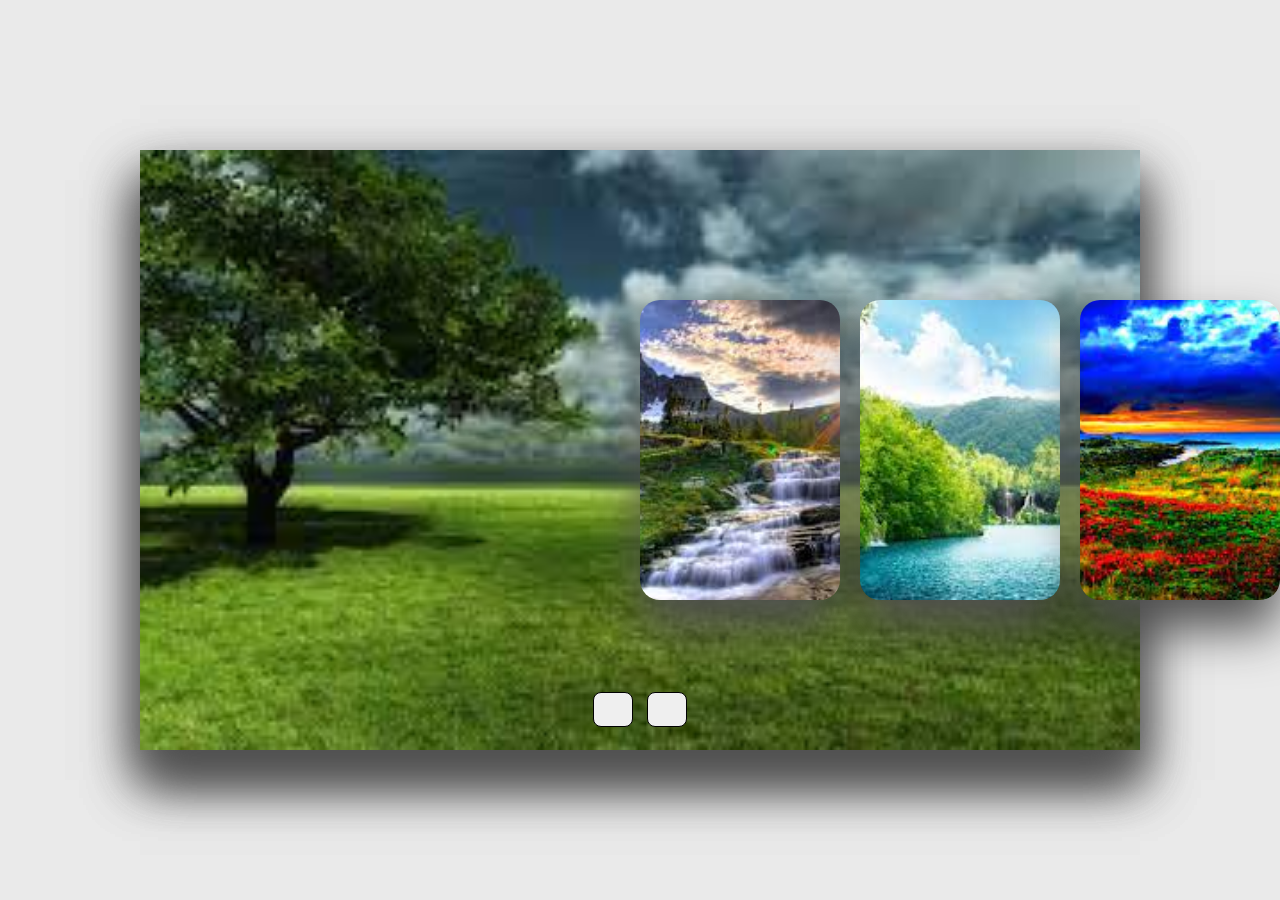
<file: Animated-slider/index.html>
<!DOCTYPE html>
<html lang="en">
<head>
    <meta charset="UTF-8">
    <meta name="viewport" content="width=device-width, initial-scale=1.0">
    <title>Image Slider</title>
    <link rel="stylesheet" href="style.css">
    <link rel="stylesheet" href="https://cdnjs.cloudflare.com/ajax/libs/font-awesome/6.5.1/css/all.min.css" integrity="sha512-DTOQO9RWCH3ppGqcWaEA1BIZOC6xxalwEsw9c2QQeAIftl+Vegovlnee1c9QX4TctnWMn13TZye+giMm8e2LwA==" crossorigin="anonymous" referrerpolicy="no-referrer" />
</head>
<body>
    <div class="container">
        <div class="slide">
            <div class="item" style="background-image: url('images/img1.jpg');">
            <div class="content">
                <div class="name">What is Lorem Ipsum?</div>
                <div class="des">Lorem Ipsum is simply dummy text of the printing and typesetting industry.</div>
                <button>Read More</button>
            </div>
            </div>

            <div class="item" style="background-image: url('images/img2.jpg');">
                <div class="content">
                    <div class="name">Why do we use it?</div>
                    <div class="des">It is a long established fact that a reader will be distracted by the readable content of a page when looking at its layout.</div>
                    <button>Read More</button>
                </div>
            </div>

            <div class="item" style="background-image: url('images/img3.jpg');">
                <div class="content">
                    <div class="name">Where does it come from?</div>
                    <div class="des">Contrary to popular belief, Lorem Ipsum is not simply random text.</div>
                    <button>Read More</button>
                </div>
            </div>

            <div class="item" style="background-image: url('images/img4.jpg');">
                <div class="content">
                    <div class="name">Where can I get some?</div>
                    <div class="des">The generated Lorem Ipsum is therefore always free from repetition, injected humour, or non-characteristic words etc.</div>
                    <button>Read More</button>
                </div>
            </div>

            <div class="item" style="background-image: url('images/img5.jpg');">
                <div class="content">
                    <div class="name">Lorem Ipsum</div>
                    <div class="des">There is no one who loves pain itself, who seeks after it and wants to have it, simply because it is pain...</div>
                    <button>Read More</button>
                </div>
            </div>

            <div class="item" style="background-image: url('images/img6.jpg');">
                <div class="content">
                    <div class="name">What is Lorem Ipsum?</div>
                    <div class="des">Lorem Ipsum is simply dummy text of the printing and typesetting industry.</div>
                    <button>Read More</button>
                </div>
            </div>
        </div>
        <div class="button">
            <button class="prev"><i class="fa-solid fa-arrow-left"></i></button>
            <button class="next"><i class="fa-solid fa-arrow-right"></i></button>
        </div>
    </div>
  <script src="index.js"></script>  
</body>
</html>
</file>
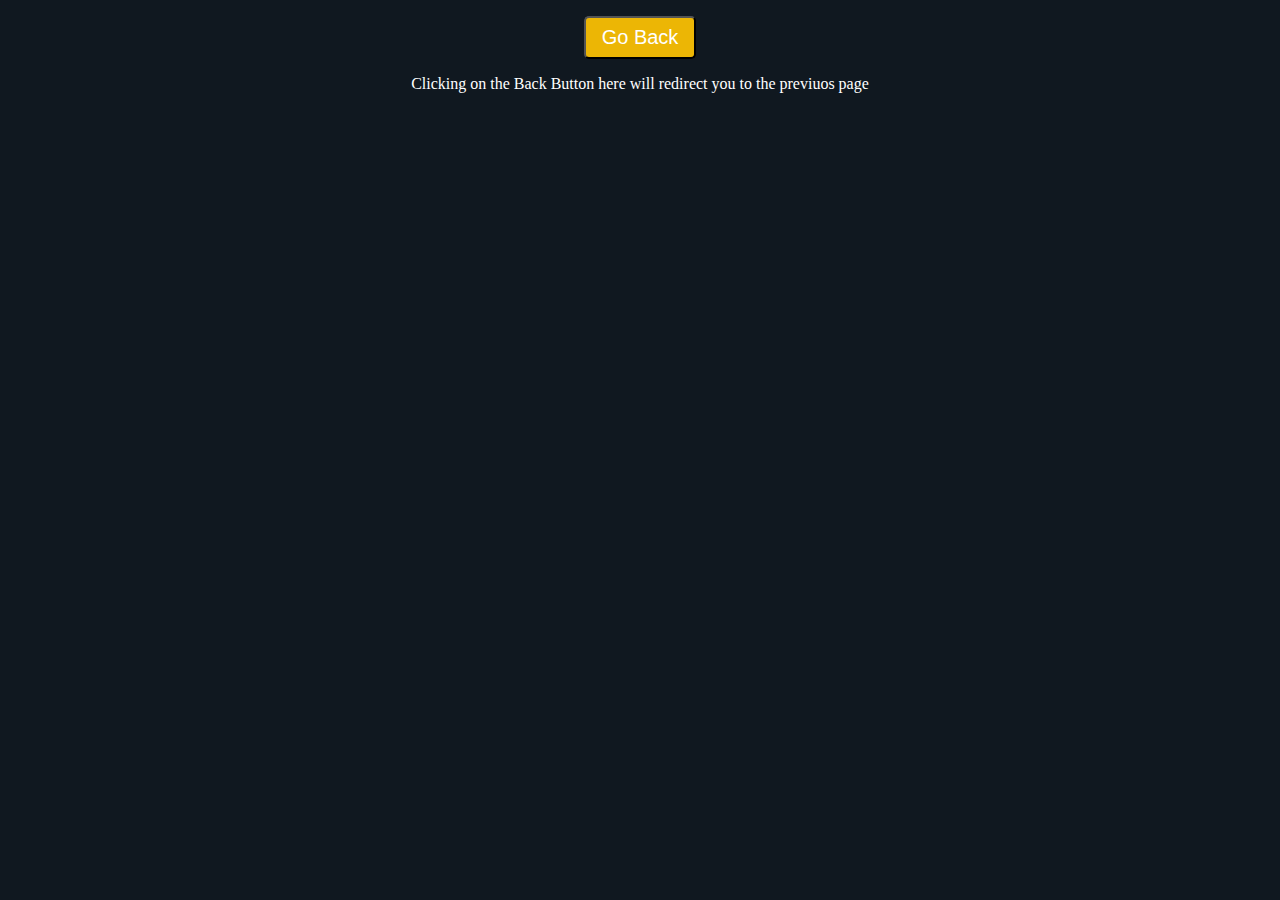
<file: History-Browser/index.html>
<!DOCTYPE html>
<html lang="en">
<head>
    <meta charset="UTF-8">
    <meta name="viewport" content="width=device-width, initial-scale=1.0">
    <title>Document</title>
    <style>
        body{
            margin: 0;
            padding: 0;
            background: #101820;
            color: white;
            text-align: center;
            padding-top: 1rem;
        }
        .back-btn{
            background-color: #ecb605;
            padding: .5rem 1rem;
            font-size: 20px;
            color: white;
            border-radius: 5px;

        }
    </style>
</head>
<body>
    <button class="back-btn" onclick="goBack()">Go Back</button>
    <p>Clicking on the Back Button here will redirect you to the previuos page</p>
<script>
    function goBack(){
        window.history.back();
    }
</script>
</body>
</html>
</file>
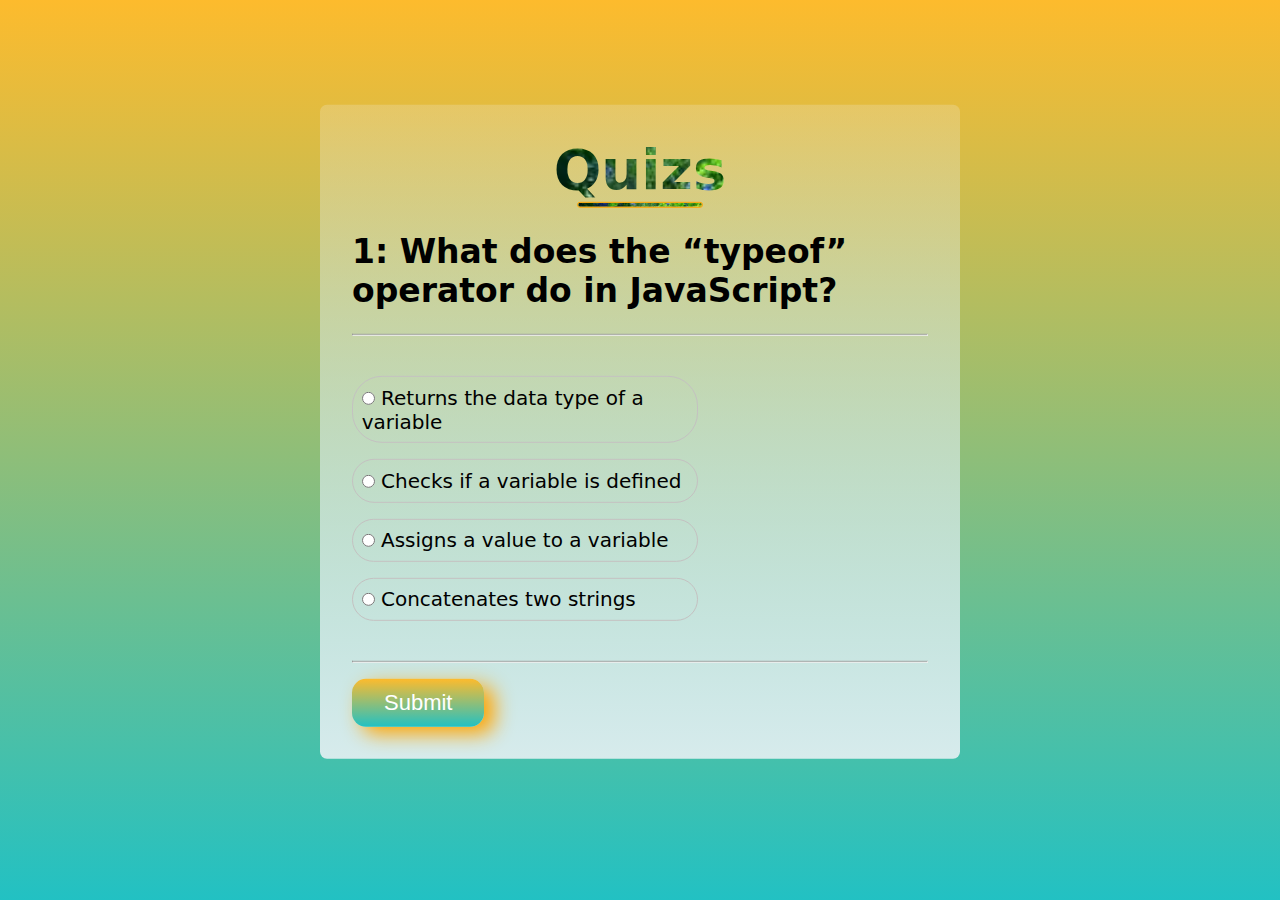
<file: Quiz/index.html>
<!DOCTYPE html>
<html lang="en">
<head>
    <meta charset="UTF-8">
    <meta name="viewport" content="width=device-width, initial-scale=1.0">
    <title>Quiz</title>
    <link rel="stylesheet" href="style.css">
</head>
<body>
    <div class="quiz-section">
        
        <div id="quiz">
            <div class="heading">
                <h1>Quizs</h1>
                <hr>
            </div>

            <h2 class="question" id="question">Quiz Question</h2>
            <hr>
            <ul>
                <li>
                    <input type="radio" name="answer" id="a" class="answer">
                    <label for="a" id="option_1">quiz option</label>
                </li>
                <li>
                    <input type="radio" name="answer" id="b" class="answer">
                    <label for="b" id="option_2">quiz option</label>
                </li>
                <li>
                    <input type="radio" name="answer" id="c" class="answer">
                    <label for="c" id="option_3">quiz option</label>
                </li>
                <li>
                    <input type="radio" name="answer" id="d" class="answer">
                    <label for="d" id="option_4">quiz option</label>
                </li>
            </ul>
            <hr>
            <div class="btn">
                <button id="submit" type="submit">Submit</button>
            </div>
        </div>
    </div>
   <script src="index.js"></script> 
</body>
</html>
</file>
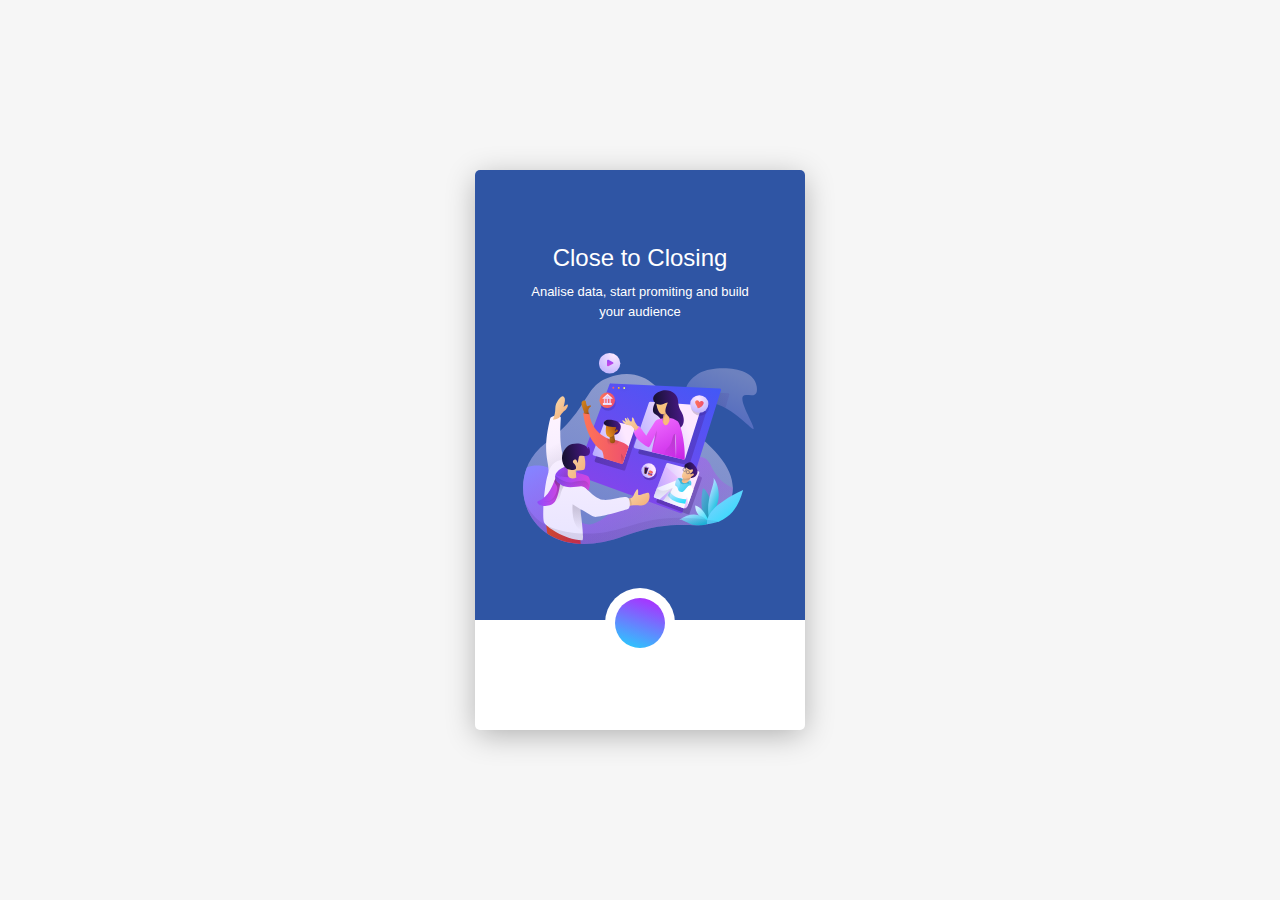
<file: Registration-From/index.html>
<!DOCTYPE html>
<html lang="en">
<head>
    <meta charset="UTF-8">
    <meta name="viewport" content="width=device-width, initial-scale=1.0">
    <title>Registration Form</title>
    <link rel="stylesheet" href="style.css">
    <link rel="stylesheet" href="https://cdnjs.cloudflare.com/ajax/libs/font-awesome/6.5.1/css/all.min.css" integrity="sha512-DTOQO9RWCH3ppGqcWaEA1BIZOC6xxalwEsw9c2QQeAIftl+Vegovlnee1c9QX4TctnWMn13TZye+giMm8e2LwA==" crossorigin="anonymous" referrerpolicy="no-referrer" />

</head>
<body>
    <div class="app">
        <div class="intro_viewer">
        <h2 class="Display">Welcome to This Page</h2>
        <h2 class="none">Close to Closing</h2>
        <p class="none">Analise data, start promiting and build your audience</p>

        <div class="img none">
            <img src="Admission Officers.svg" alt="">
        </div>
    </div>
    <form action="">
        <h3>Register</h3>
        <input type="text" name="" id="name" placeholder="Full Name">
        <input type="email" name="" id="email" placeholder="Email address">
        <input type="password" name="" id="" placeholder="Password">
        <input type="text" name="" id="password" placeholder="Location">
        <input type="button" value="Submit" class="submit">
        <p>By clicking 'Submit' button you agree to our<a href="#">tearms and condition</a></p>
    </form>
    <div class="btn">
        <button class="toggle_btn">
            <i class="fa-solid fa-right-long"></i>
        </button>
    </div>
        <footer>
            <p>Or Signup With</p>
            <a href="#"><i class="fa-brands fa-square-facebook"></i></a>
            <a href="#"><i class="fa-brands fa-google"></i></a>
            <a href="#"><i class="fa-brands fa-x-twitter"></i></a>
        </footer>
    </div>
   <script src="index.js"></script> 
</body>
</html>
</file>
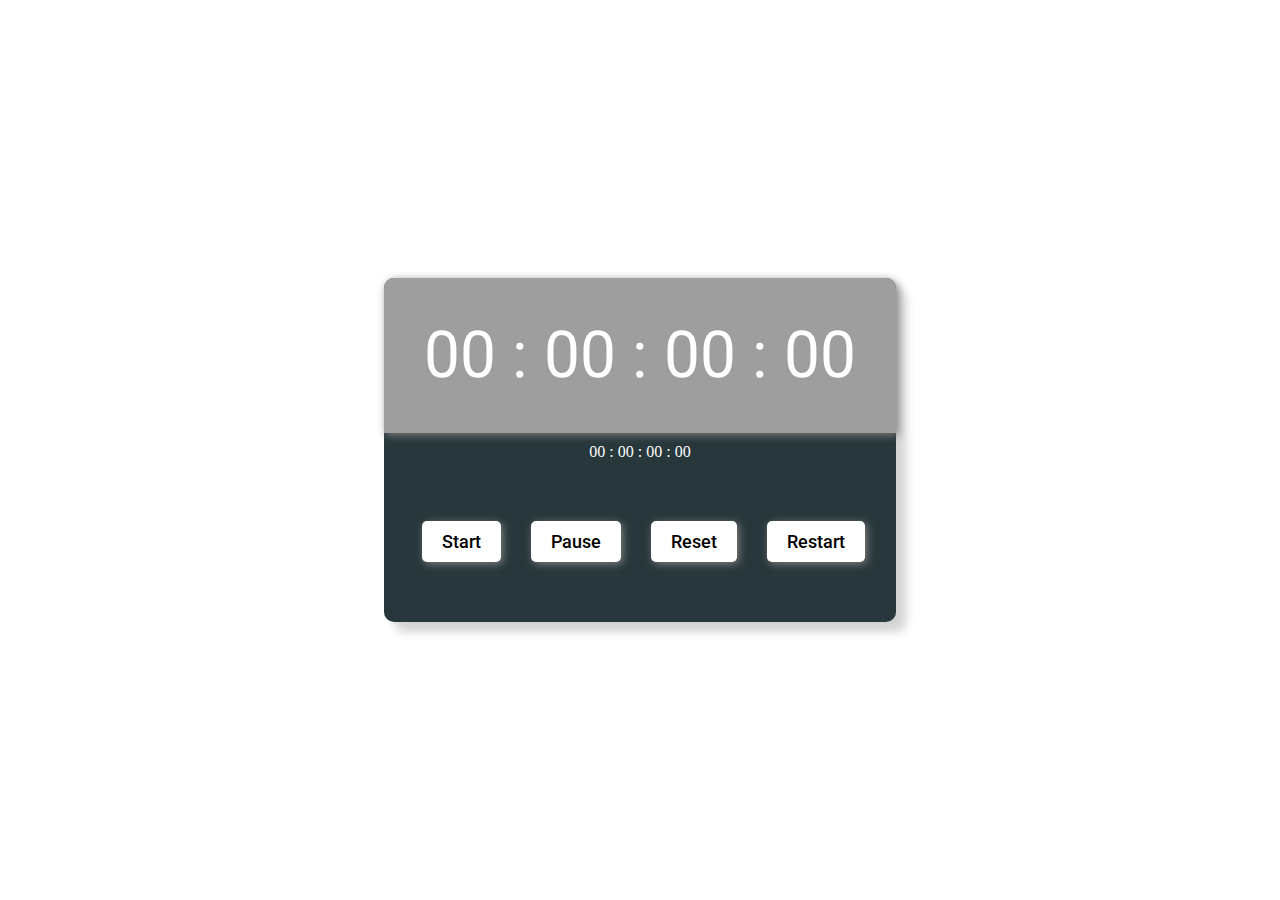
<file: stop-watch/index.html>
<!DOCTYPE html>
<html lang="en">
<head>
    <meta charset="UTF-8">
    <meta name="viewport" content="width=device-width, initial-scale=1.0">
    <title>Stop Watch</title>
    <link rel="stylesheet" href="style.css">
    <link href="https://fonts.googleapis.com/css2?family=Afacad:wght@400;500;600;700&family=Montserrat:wght@400;500;600;700;800;900&family=Questrial&family=Red+Hat+Display:wght@300;400;500;600;700&family=Roboto:wght@300;900&display=swap" rel="stylesheet">
</head>
<body>
    <div class="container">
        <div class="timer-display">
            00 : 00 : 00 : 00
        </div>
        <ul class="laps">
            00 : 00 : 00 : 00
        </ul>
        <div class="action">
            <button id="startTimer" onclick="start()">Start</button>
            <button id="pauseTimer" onclick="pause()">Pause</button>
            <button id="resetTimer" onclick="reset()">Reset</button>
            <button id="restartTimer" onclick="restart()">Restart</button>
            <!-- <button id="lap" onclick="lap()">Lap</button>
            <button id="resetLap" onclick="resetLap()">Reset Laps</button> -->
        </div>
    </div>
    <script src="index.js"></script>
</body>
</html>
</file>
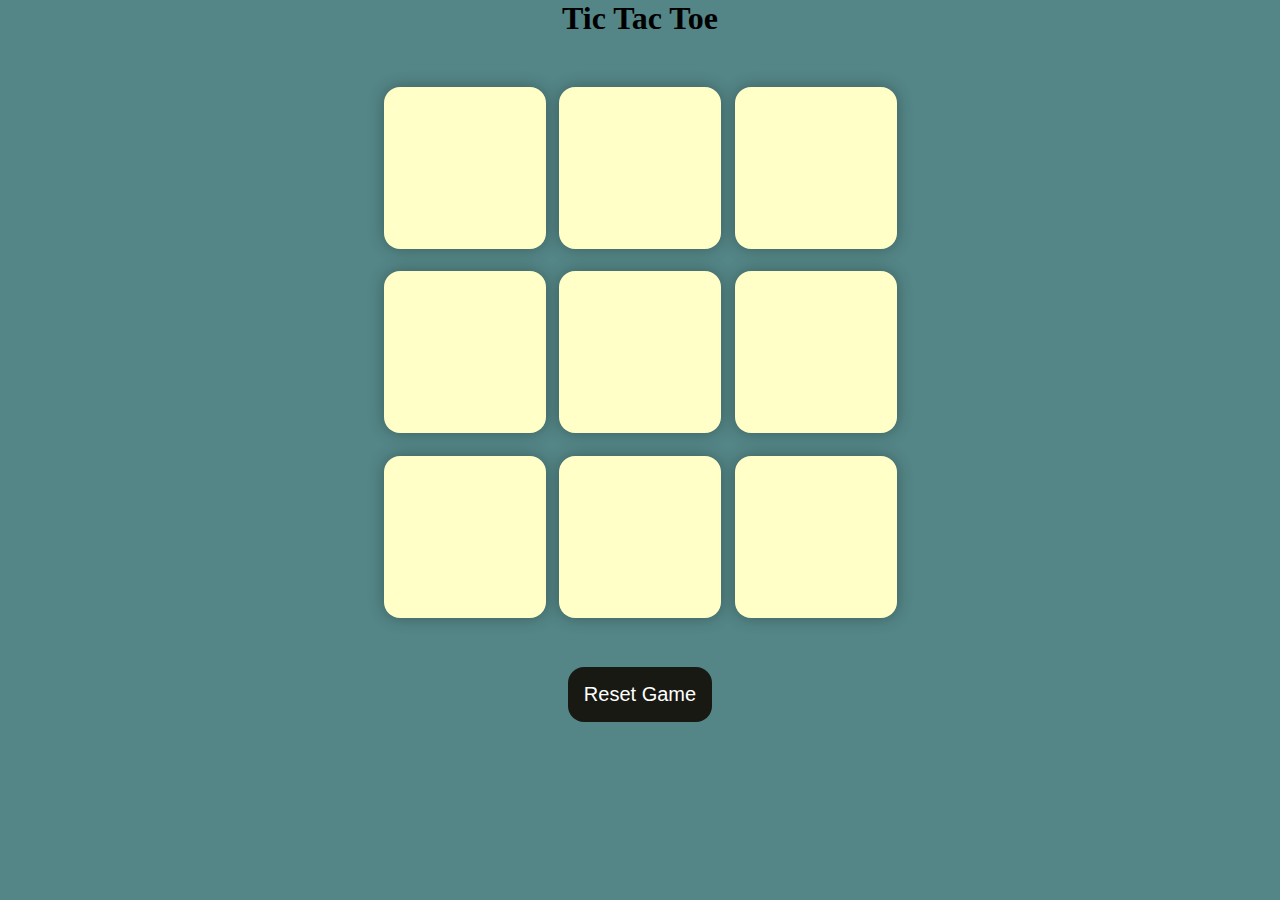
<file: Tic-Tac-Toe-Game/index.html>
<!DOCTYPE html>
<html lang="en">
<head>
    <meta charset="UTF-8">
    <meta name="viewport" content="width=device-width, initial-scale=1.0">
    <title>Tic Tac Toe Game</title>
    <link rel="stylesheet" href="style.css">
</head>
<body>
    <div class="msg-container hide">
        <p id="msg">Winner</p>
        <button id="new-btn">New Game</button>
      </div>
      <main>
        <h1>Tic Tac Toe</h1>
        <div class="container">
          <div class="game">
            <button class="box"></button>
            <button class="box"></button>
            <button class="box"></button>
            <button class="box"></button>
            <button class="box"></button>
            <button class="box"></button>
            <button class="box"></button>
            <button class="box"></button>
            <button class="box"></button>
          </div>
        </div>
        <button id="reset-btn">Reset Game</button>
      </main>

    <script src="index.js"></script>
</body>
</html>
</file>
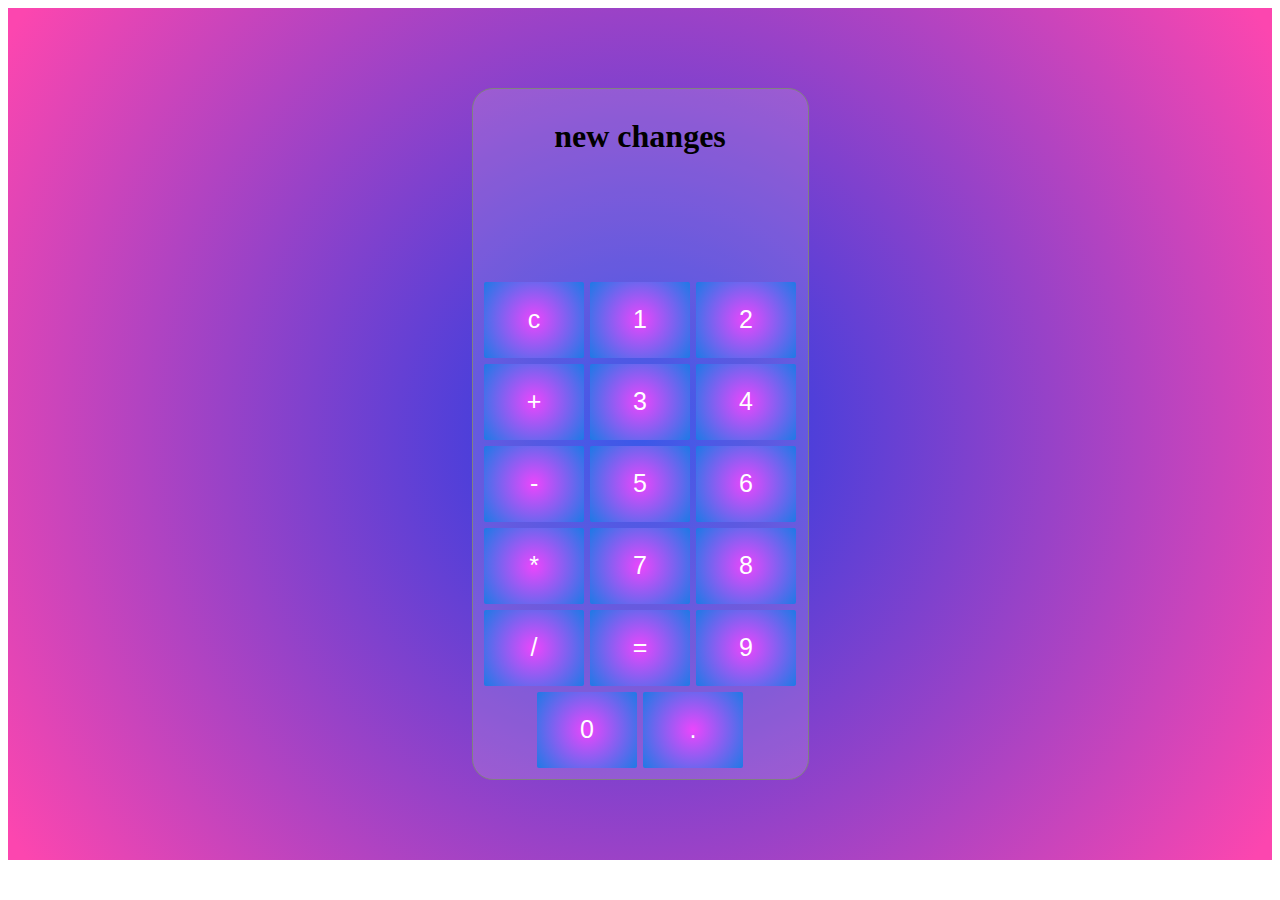
<file: calculator/calculator.html>
<!DOCTYPE html>
<html lang="en">
<head>
    <meta charset="UTF-8">
    <meta name="viewport" content="width=device-width, initial-scale=1.0">
    <title>Document</title>
    <link rel="stylesheet" href="calculator.css">
</head>
<body>
    <div class="container">
        <div id="calculator">
            <h1> new changes</h1>
            <input type="text" name="" id="display" readonly>
            <div id="button-container">
                <button class="button" onclick=" currentVal = '';  document.querySelector('#display').value = currentVal;">c</button>
                <button class="button" onclick=" currentVal += 1;  document.querySelector('#display').value = currentVal;">1</button>
                <button class="button" onclick=" currentVal += 2;  document.querySelector('#display').value = currentVal;">2</button>
                <button class="button" onclick=" currentVal += '+';  document.querySelector('#display').value = currentVal;">+</button>
                <button class="button" onclick=" currentVal += 3;  document.querySelector('#display').value = currentVal;">3</button>
                <button class="button" onclick=" currentVal += 4;  document.querySelector('#display').value = currentVal;">4</button>
                <button class="button" onclick=" currentVal += '-';  document.querySelector('#display').value = currentVal;">-</button>
                <button class="button" onclick=" currentVal += 5;  document.querySelector('#display').value = currentVal;">5</button>
                <button class="button" onclick=" currentVal += 6;  document.querySelector('#display').value = currentVal;">6</button>
                <button class="button" onclick=" currentVal += '*';  document.querySelector('#display').value = currentVal;">*</button>
                <button class="button" onclick=" currentVal += 7;  document.querySelector('#display').value = currentVal;">7</button>
                <button class="button" onclick=" currentVal += 8;  document.querySelector('#display').value = currentVal;">8</button>
                <button class="button" onclick=" currentVal += '/';  document.querySelector('#display').value = currentVal;">/</button>
                <button class="button" onclick=" let result= eval(currentVal); currentVal = result;  document.querySelector('#display').value = currentVal;">=</button>
                <button class="button" onclick=" currentVal += 9;  document.querySelector('#display').value = currentVal;">9</button>
                <button class="button" onclick=" currentVal += 0;  document.querySelector('#display').value = currentVal;">0</button>
                <button class="button" onclick=" currentVal += '.';  document.querySelector('#display').value = currentVal;">.</button>
            </div>
        </div>
    </div>
    <script>
            let currentVal= '';
      document.querySelector('#display').value = currentVal;
      
</script>
</body>
</html>
</file>
<file: Animated-slider/style.css>
*{
    margin: 0;
    padding: 0;
    box-sizing: border-box;
}
body{
    background: #eaeaea;
    overflow: hidden;
}
.container{
    position: absolute;
    top: 50%;
    left: 50%;
    transform: translate(-50%, -50%);
    width: 1000px;
    height: 600px;
    background: #f5f5f5;
    box-shadow: 0 30px 50px #dbdbdb;
}
.container .slide .item{
    width: 200px;
    height: 300px;
    position: absolute;
    top: 50%;
    transform: translate(0,-50%);
    border-radius: 20px;
    box-shadow: 0 30px 50px #505050;
    background-position: 50% 50%;
    background-size: cover;
    display: inline-block;
    transition: 0.5s;
}
.slide .item:nth-child(1),
.slide .item:nth-child(2){
    top: 0;
    left: 0;
    transform: translate(0,0);
    border-radius: 0;
    width: 100%;
    height: 100%;
}
.slide .item:nth-child(3){
    left: 50%;
}
.slide .item:nth-child(4){
    left: calc(50% + 220px);
}
.slide .item:nth-child(5){
    left: calc(50% + 440px);
}
.slide .item:nth-child(n+6){
    left: calc(50% + 660px);
    opacity: 0;
}
.item .content{
    position: absolute;
    top: 50%;
    left:100px;
    width: 300px;
    text-align: left;
    color: #eee;
    transform: translate(0, -50%);
    font-family: system-ui;
    display: none;
}
.slide .item:nth-child(2) .content{
   display: block; 
}

.content .name{
    font-size: 40px;
    text-transform: uppercase;
    font-weight: bold;
    opacity: 0;
    animation: animate 1s ease-in-out 1 forwards;
}
.content .des{
    margin-top: 10px;
    margin-bottom: 20px;
    opacity: 0;
    animation: animate 1s ease-in-out 0.3s 1 forwards;
}
.content button{
    padding: 10px 20px;
    border: none;
    cursor: pointer;
    opacity: 0;
    animation: animate 1s ease-in-out 0.6s 1 forwards;
}

@keyframes animate {
    from{
        opacity: 0;
        transform: translate(0, 100px);
        filter: blur(33px);
    }
    to{
        opacity: 1;
        transform: translate(0);
        filter: blur(0);
    }
}
.button{
  width: 100%;
  text-align: center;
  position: absolute;
  bottom: 20px;  
}
.button button{
    width: 40px;
    height: 35px;
    border-radius: 8px;
    border: none;
    cursor: pointer;
    margin: 0 5px;
    border: 1px solid #000;
}
.button button:hover{
    background: #ababab;
    color: white;
}
</file>
<file: Quiz/style.css>
*{
    margin: 0;
    padding: 0;
    box-sizing: border-box;
}
body{
    background: rgb(34,193,195);
    background: linear-gradient(0deg, rgba(34,193,195,1) 0%, rgba(253,187,45,1) 100%);
    height: 100vh;
    font-family: system-ui;
}
.quiz-section{
    position: relative;
    height: 80%;
}
#quiz{
    position: absolute;
    width: 50%;
    left: 50%;
    top: 50%;
    transform: translate(-50%,-50%);
    background: rgb(215,235,236);
    background: linear-gradient(0deg, rgba(215,235,236,1) 0%, rgba(241,236,225,0.23862044817927175) 100%);
    padding: 2rem;
    border-radius: 7px;
    margin: 4.5rem 0;
}
.heading{
    text-align: center;
}
h1{
background-image: url(img1.jpg);
background-size: cover;
background-clip: text;
color: transparent;
font-size: 56px;
font-weight: bold;
}
.heading hr{
    width: 22%;
    text-align: center;
    height: 6px;
    background-image: url(img1.jpg);
    background-size: cover;
    background-clip: content-box;
    color: transparent;
    border-radius: 8px;
    border: 1px solid orange;
    margin: auto;
}
h2{
    font-size: 33px;
    padding: 1.5rem 0;
}
ul{
    padding: 1.5rem 0;
}
li{
    list-style: none;
    font-size: 20px;
    font-weight: 500;
    border: 1px solid #c4c1c1;
    padding: 1.5%;
    border-radius: 30px;
    margin: 1rem 0;
    width: 60%;
}
button{
    background: linear-gradient(0deg, rgba(34,193,195,1) 0%, rgba(253,187,45,1) 100%);
    padding: 0.7rem 2rem;
    border: none;
    border-radius: 14px;
    color: white;
    font-size: 22px;
    margin-top: 1rem;
    box-shadow: 10px 7px 20px orange;
}
</file>
<file: Registration-From/style.css>
@import url('https://fonts.googleapis.com/css2?family=Playfair+Display:ital,wght@0,400;0,500;0,600;0,700;1,800&display=swap');
/* font-family: 'Playfair Display', serif; */

*{
    margin: 0;
    padding: 0;
    box-sizing: border-box;
    text-decoration: none;
}
body{
 background: #f6f6f6;
color: #fff;
 font-family:'Poppins', sans-serif;
 overflow-x: hidden;
 height: 100vh;
 margin: auto;
 display: flex;
 justify-content: center;
 align-items: center;
 flex-flow: row wrap;   
}
.app{
    background-color: #fff;
    width: 330px;
    min-height: 560px;
    margin: auto;
    border-radius: 5px;
    padding: 1rem;
    position: relative;
    overflow: hidden;
    box-shadow: 0 6px 31px -2px rgb(0,0,0, .3);
}
.intro_viewer{
    width: 100%;
    height: 450px;
    background: #2f55a4;
    position: absolute;
    top:0;
    left: 0;
    right: 0;
    margin: auto;
    text-align: center;
    padding: 4rem 3rem;
    transition: .45s ease all .1s;
    transition: .2s cubic-bezier(.25,.46,.45,.94) all .1s;
}
/* .active{
   height: 200px; 
} */
.Display{
    display: none;
}
h2{
  font-weight: normal;
  margin: 10px auto;  
}
p{
    font-size: 13px;
    color: #fff;
    line-height: 1.5;
}
.img{
    width: 100%;
    height: 300px;
    margin: 2rem auto;
}
img{
max-width: 100%;
}
.btn{
  position: absolute;
  left: 0;
  right: 0;
  bottom: 4.5rem;
  margin: auto;
  text-align: center;
  background: #fff;
  padding: 10px;
  height: 70px;
  width: 70px;
  border-radius: 50%;
  transition: .45s ease all .1s;  
}
button{
    width: 100%;
    height: 100%;
    border-radius: 50%;
    cursor: pointer;
    padding: .5rem;
    border: none;
    background-image: linear-gradient(19deg, #21d4fd 0%, #b721ff 100%);
    color: white;
    display: flex;
    justify-content: center;
    align-items: center;

}
button i{
   font-size: 1.5rem; 
}
form{
    width: 90%;
    height:380px;
    background: #fff;
    box-shadow: 0 6px 31px -2px rgba(0,0,0,0.3);
    position: absolute;
    bottom: 7rem;
    left: 0;
    padding: 1rem;
    margin: auto;
    margin-left: 5%;
    text-align: center;
    border-radius: 5px;
    transform: translateY(30px);
    transition: 0.2s cubic-bezier(0.25, 0.46, 0.45, 0.94) all 0.1s;
    z-index: 0;
    visibility: hidden;
    opacity: 0;
}
form h3{
    color: #333;
}
form input{
    width: 100%;
    padding: 10px 15px;
    margin: 5px auto;
    border-radius: 100px;
    border: none;
    background: rgba(255, 255, 255, .3);
    outline: none;
    color: #333;
    border: 1px solid #2f55a4;
    transition: all .2s ease;
    font-family: 'Poppins', sans-serif;
}
input::placeholder{
    color: #333;
    font-size: 13px;
}
form input:focus{
    box-shadow: 0 4px 24px -1px rgba(22, 42, 90, .16);
    border-color: #fff;
}
form p{
    color: gray;
}
form a{
    text-decoration: none;
    color: #257aa6;
}
.submit{
    background: #2f55a4;
    color: white;
    cursor: pointer;
}
.submit:hover{
    background: white;
    border-color: #2f55a4;
    color: #333;
    font-weight: 500;
}
footer{
    position: absolute;
    bottom: .5em;
    left: 0;
    right: 0;
    text-align: center;
    margin: auto;
    transition: .45s ease all .1s;
    z-index: 0;
    visibility: hidden;
    opacity: 0;
}
footer p{
    color: #333;
}
footer a{
    font-size: 32px;
    margin: 0 10px;
    transform: translateY(30px);
    transition: 0.2s cubic-bezier(0.25, 0.46, 0.45, 0.94) all 0.1s;
}
footer .fa-google{
    color: #f44336;
}
footer .fa-square-facebook, footer .fa-x-twitter{
    color: #108dec;
}

.open-login form{
  transform: translateX(0px);
  opacity: 1;
  transition-delay: 0.15s;
  visibility: visible;  
}
.open-login .intro_viewer{
    height: 200px;
    transition-delay: 0.25s;
}
.open-login .none{
opacity: 0;
visibility: hidden;
z-index: 0;
}
.open-login .Display{
    display: block;
    transform: translateY(-50px);
}
.open-login .btn{
    transform: rotate(90deg);
    transition-delay: 0.35s;
}
.open-login footer{
    opacity: 1;
    transition-delay: 0.50s;
    visibility: visible;
}

/* Responsive */
@media screen and (max-width: 640px){
    .app{
        width: 100%;
        height: 100vh;
        border-radius: 0;
    }
    
    input, button{
        padding: 18px 15px;
    }

    .open-login .Display{
        transform: translateY(0px) !important;
    }
}
</file>
<file: stop-watch/style.css>
*{
    margin: 0;
    padding: 0;
    box-sizing: border-box;
}
.container{
    width: 40%;
    min-width: 500px;
    position: absolute;
    top: 50%;
    left: 50%;
    transform: translate(-50%, -50%);
    background: #27373b;
    padding-bottom: 60px;
    border-radius: 10px;
    box-shadow: 10px 10px 10px lightgray;

}
.timer-display{
    width: 100%;
    background: #9e9e9e;
    padding: 40px 0;
    font-family: 'Roboto', sans-serif;
    color: #fff;
    display: flex;
    justify-content: center;
    font-size: 4rem;
    border-radius: 10px 10px 0 0;
    box-shadow: 2px 2px 9px gray;
}
.laps{
    text-align: center;
    color: #fff;
    margin-top: 10px;
    text-decoration: none;
}
.action{
   width: 85%;
   margin: 60px auto 0 auto;
   display: grid;
   grid-template-columns:repeat(4,1fr);
   grid-gap: 30px; 
}
.action button{
    padding: 10px 20px;
    background-color: white;
    color: black;
    border: none;
    font-family: 'Roboto', sans-serif;
    font-size: 18px;
    font-weight: 500;
    border-radius: 5px;
    cursor: pointer;
    box-shadow: 2px 2px 9px gray;
}
button:hover{
    background-color: #141313;
    color: white;
    border: 3px solid #b6b6b6;
    padding: 7px 17px;
}
</file>
<file: Tic-Tac-Toe-Game/style.css>
* {
    margin: 0;
    padding: 0;
  }
  
  body {
    background-color: #548687;
    text-align: center;
  }
  
  .container {
    height: 70vh;
    display: flex;
  
    justify-content: center;
    align-items: center;
  }
  
  .game {
    height: 60vmin;
    width: 60vmin;
    display: flex;
    flex-wrap: wrap;
    justify-content: center;
    align-items: center;
    gap: 1.5vmin;
  }
  
  .box {
    height: 18vmin;
    width: 18vmin;
    border-radius: 1rem;
    border: none;
    box-shadow: 0 0 1rem rgba(0, 0, 0, 0.3);
    font-size: 8vmin;
    color: #b0413e;
    background-color: #ffffc7;
  }
  
  #reset-btn {
    padding: 1rem;
    font-size: 1.25rem;
    background-color: #191913;
    color: #fff;
    border-radius: 1rem;
    border: none;
  }
  
  #new-btn {
    padding: 1rem;
    font-size: 1.25rem;
    background-color: #191913;
    color: #fff;
    border-radius: 1rem;
    border: none;
  }
  
  #msg {
    color: #ffffc7;
    font-size: 5vmin;
  }
  
  .msg-container {
    height: 100vmin;
    display: flex;
    justify-content: center;
    align-items: center;
    flex-direction: column;
    gap: 4rem;
  }
  
  .hide {
    display: none;
  }
</file>
<file: calculator/calculator.css>
.container{
    text-align: center;
background: rgb(27,61,230);
background: radial-gradient(circle, rgba(27,61,230,1) 0%, rgba(252,70,175,1) 98%);
height: 100%;
width: 100%;
padding: 5rem 0;
}

#calculator{
    border:1px solid gray;
    border-radius: 21px;
    width: 319px;
    padding: 0.5rem;
    margin: auto;
    background: #ffffff24;
   
}
#calculator:hover{
    background: rgb(9,9,121);
    background: linear-gradient(90deg, rgba(9,9,121,1) 0%, rgba(108,9,121,0.5663515406162465) 51%, rgba(252,0,255,0.7036064425770308) 100%);
    transition: background 2s;
}
#display{
    margin: 0px;
    width: 100%;
    font-size: 33px;
    padding: 2rem 0rem;
    background: transparent;
    border: none;
    outline: none;
    border-radius: 10px;
    text-align: right;
    color: white;
    font-weight: 700;
}
.button{
    width: 31.33%;
    height: 76px;
    margin: 3px;
    font-size: 25px;
    border: none;
    color: white;
    border-radius: 2px;
    /* background: #ffffff66; */
    background: rgb(235,70,252);
    background: radial-gradient(circle, rgba(235,70,252,1) 0%, rgba(27,123,230,0.9641106442577031) 100%);
    transition: transform 0.3s ease-in-out;
}
.button:hover{
    transform: scale(1.1);
    border-radius: 10px;
    background:#ffffff26;
} 
#button-container{
    display: flex;
    justify-content: center;
    flex-wrap: wrap;
}
</file>
